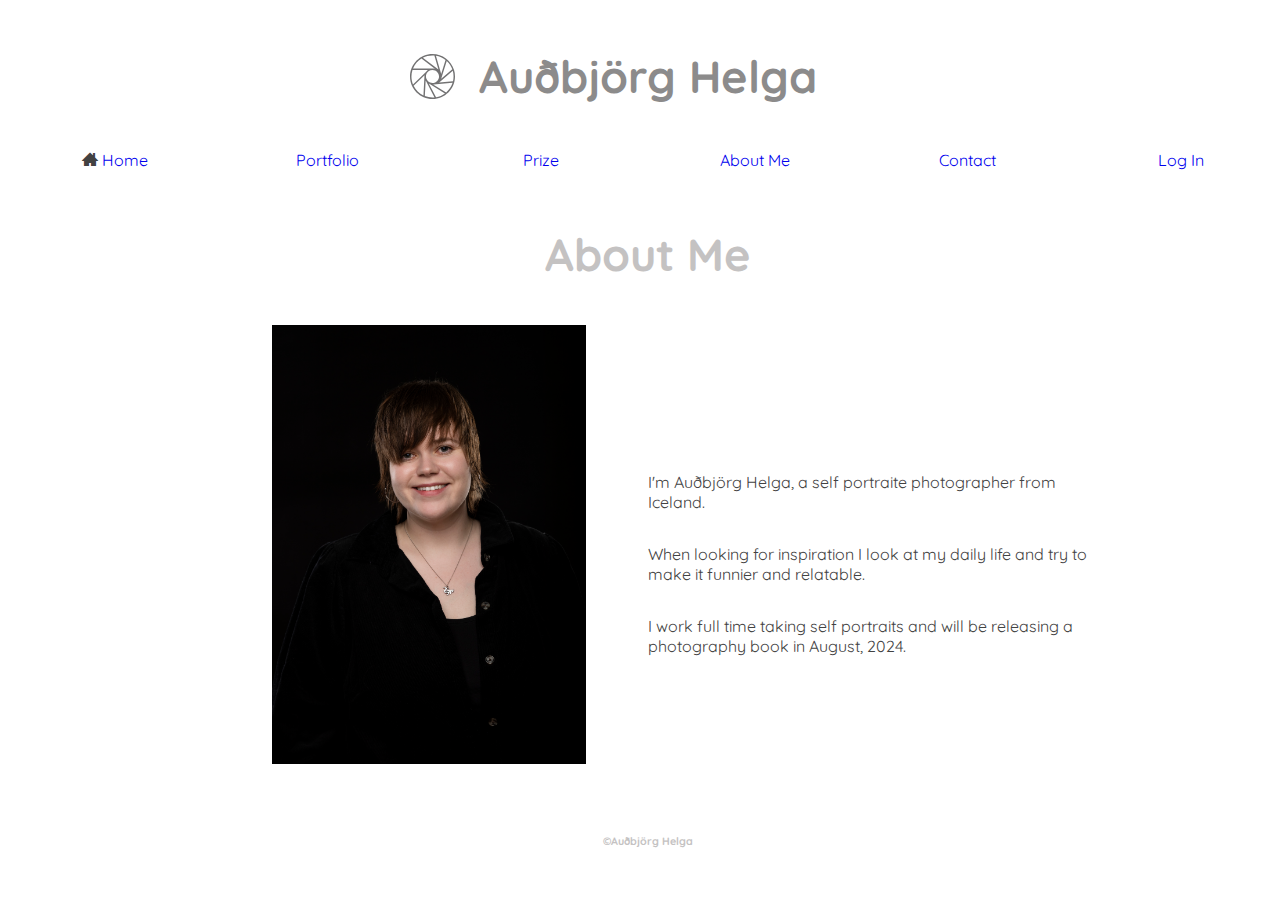
<file: about_me.html>
<!DOCType html> <!--Öll html byrja með þessu - Mjög mikilvægt!-->
<html lang="is"> <!--Hér byrjar í raun html-ið - Er að setja tungumál skjalsins á íslensku-->

    <head> <!--Hausinn á síðunni byrjar (geymir fullt af upplýsingum sem notandi sér ekki)-->
        <meta charset="UTF-8">
        <meta name="viewport" content="width=device-width, initial-scale=1.0">

        <title>Auðbjörg Helga</title> <!--Heiti síðu-->
        <link rel="stylesheet" href="ljosmyndasida.css">
        <link rel="preconnect" href="https://fonts.googleapis.com">

    </head> <!--Hausinn á síðunni endar - Muna eftir / (Þá er það lokað)-->

    <body> <!--Body byrjar (Þetta er það sem notandi sér)-->

        <h1 id="header1">
            <div id="camera-lens-container">
                <img class="camera-lens" src="camera-lens.svg" alt="svg image">
            </div>
            <div>Auðbjörg Helga</div>
        </h1> <!--Þetta er heiti síðu - Fyrirsögn-->

        <section class="valmynd">
        <input class="fela" id="click" type="checkbox"> <!--Hægt að ýta á hamborgara (algjör byrjun)-->
        <label for="click">&#9776;</label> <!--Hamborgari (valmynd)-->
            <nav class="smu"> <!--Navigation - Þetta er til þess að búa til menu bar-->

                <!--Valmynd efst á vefsíðu-->
                <ul> <!--Unordered list - Óskipulagður listi - Þarf að hafa þetta utan um li-->
                    <li><i class="icon-home3"></i>&nbsp;<a href="index.html">Home</a></li> <!--List Item - Eitthvað sem er inní Óskipulögðum Lista-->
                        <nav role="navigation"> <!--Undirsíður_Passa að hafa inní portfolio-inu-->
                            <ul>
                                <li><a class="portfolio-valmynd" href="#">Portfolio</a> <!--Allt inní Portfolio-->
                                    <ul class="dropdown">
                                        <li><a href="self_portraits.html">Self Portraits</a></li> <!--Undirsíða-->
                                        <li><a href="events.html">Events</a></li>
                                        <li><a href="portraits.html">Portraits</a></li>
                                    </ul>
                                </li>
                            </ul>
                        </nav>
                    </li> <!--Allt inní Portfolio-->
                    <li><a href="prize.html">Prize</a></li>
                    <li><a href="about_me.html">About Me</a></li>
                    <li><a href="contact.html">Contact</a></li>
                    <li><a href="log_in.html">Log In</a></li>
                </ul> <!--Unordered list - Óskipulagður listi - Þarf að hafa þetta utan um li-->

            </nav> <!--Loka navigation - Muna eftir / (Til þess að loka)-->
        </section>


        <!--About Me-->
        <h2 class="subheader-about_me">About Me</h2>
        <section class="section_about_me">
        <div class="profile_inner">
                <div class="profile_img"><img src="Myndir/AHG2023L5A7582.jpg" alt=""><!--Mynd--></div>
                <div class="profile_text"><!--Texti um Mig-->
                    <p>I'm Auðbjörg Helga, a self portraite photographer from Iceland.</p>
                    <p>When looking for inspiration I look at my daily life and try to make it funnier and relatable.</p>
                    <p>I work full time taking self portraits and will be releasing a photography book in August, 2024.</p>
                </div>
        </div>
        </section>

        <h6>©Auðbjörg Helga</h6>
        
            
    </body>

</html>
</file>
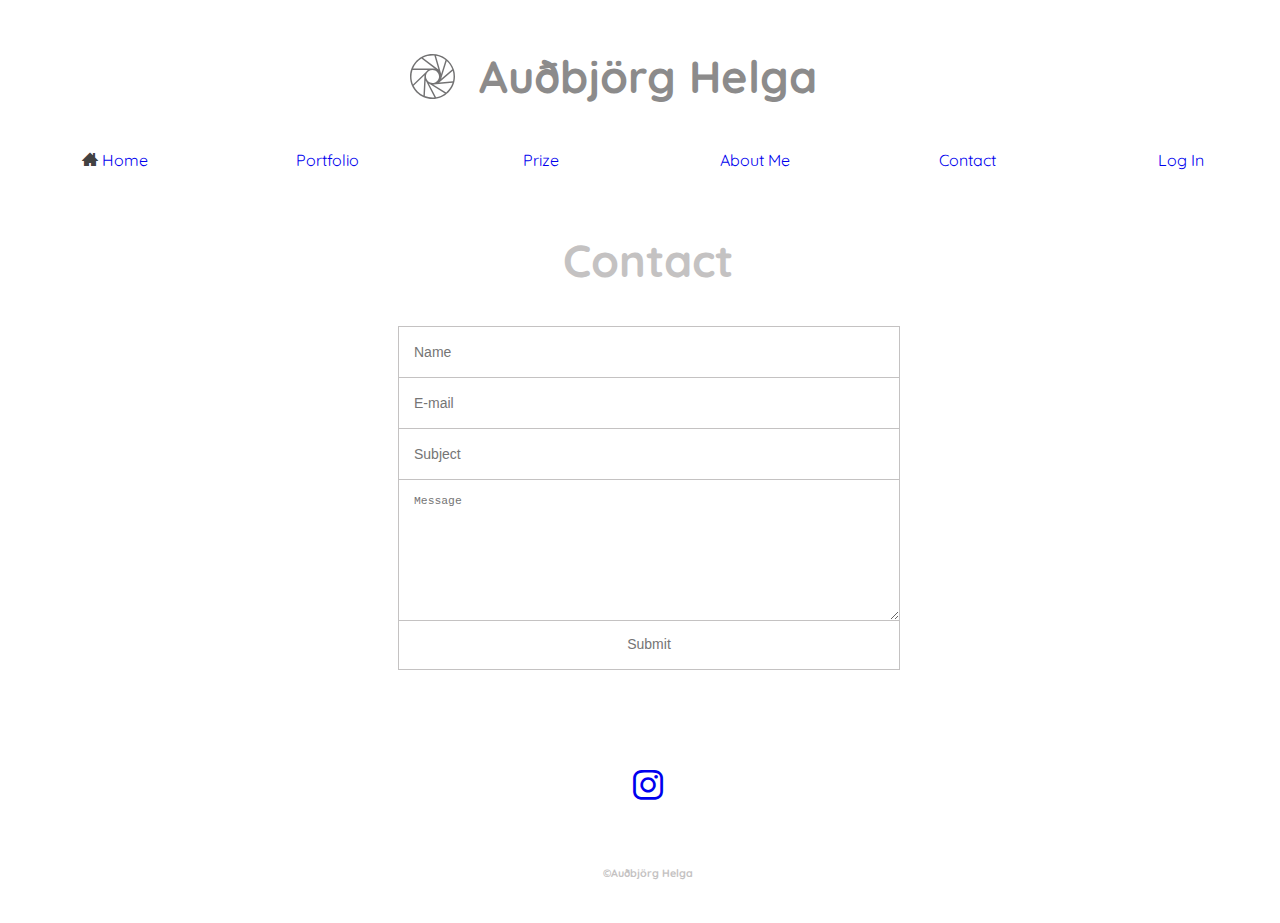
<file: contact.html>
<!DOCType html> <!--Öll html byrja með þessu - Mjög mikilvægt!-->
<html lang="is"> <!--Hér byrjar í raun html-ið - Er að setja tungumál skjalsins á íslensku-->

    <head> <!--Hausinn á síðunni byrjar (geymir fullt af upplýsingum sem notandi sér ekki)-->
        <meta charset="UTF-8">
        <meta name="viewport" content="width=device-width, initial-scale=1.0">

        <title>Auðbjörg Helga</title> <!--Heiti síðu-->
        <link rel="stylesheet" href="ljosmyndasida.css">
        <link rel="preconnect" href="https://fonts.googleapis.com">

    </head> <!--Hausinn á síðunni endar - Muna eftir / (Þá er það lokað)-->

    <body> <!--Body byrjar (Þetta er það sem notandi sér)-->

        <h1 id="header1">
            <div id="camera-lens-container">
                <img class="camera-lens" src="camera-lens.svg" alt="svg image">
            </div>
            <div>Auðbjörg Helga</div>
        </h1> <!--Þetta er heiti síðu - Fyrirsögn-->

        <section class="valmynd">
        <input class="fela" id="click" type="checkbox"> <!--Hægt að ýta á hamborgara (algjör byrjun)-->
        <label for="click">&#9776;</label> <!--Hamborgari (valmynd)-->
            <nav class="smu"> <!--Navigation - Þetta er til þess að búa til menu bar-->

                <!--Valmynd efst á vefsíðu-->
                <ul> <!--Unordered list - Óskipulagður listi - Þarf að hafa þetta utan um li-->
                    <li><i class="icon-home3"></i>&nbsp;<a href="index.html">Home</a></li> <!--List Item - Eitthvað sem er inní Óskipulögðum Lista-->
                        <nav role="navigation"> <!--Undirsíður_Passa að hafa inní portfolio-inu-->
                            <ul>
                                <li><a class="portfolio-valmynd" href="#">Portfolio</a> <!--Allt inní Portfolio-->
                                    <ul class="dropdown">
                                        <li><a href="self_portraits.html">Self Portraits</a></li> <!--Undirsíða-->
                                        <li><a href="events.html">Events</a></li>
                                        <li><a href="portraits.html">Portraits</a></li>
                                    </ul>
                                </li>
                            </ul>
                        </nav>
                    </li> <!--Allt inní Portfolio-->
                    <li><a href="prize.html">Prize</a></li>
                    <li><a href="about_me.html">About Me</a></li>
                    <li><a href="contact.html">Contact</a></li>
                    <li><a href="log_in.html">Log In</a></li>
                </ul> <!--Unordered list - Óskipulagður listi - Þarf að hafa þetta utan um li-->

            </nav> <!--Loka navigation - Muna eftir / (Til þess að loka)-->
        </section>

        <main>
            
            <form id="form" class="topBefore">
		        <h2 class="subheader-contact">Contact</h2>
                <input id="name" type="text" placeholder="Name" required>
                <input id="email" type="text" placeholder="E-mail" required>
                <input type="text" placeholder="Subject">
                <textarea id="message" type="text" placeholder="Message"></textarea>
                <input id="submit" type="submit" value="Submit">
        
            </form>

            <sub>
                <a href="https://www.instagram.com/audbjorghelga/" class="icon-instagram"></a>
            </sub>

        </main>

        <h6>©Auðbjörg Helga</h6>
        
            
    </body>

</html>
</file>
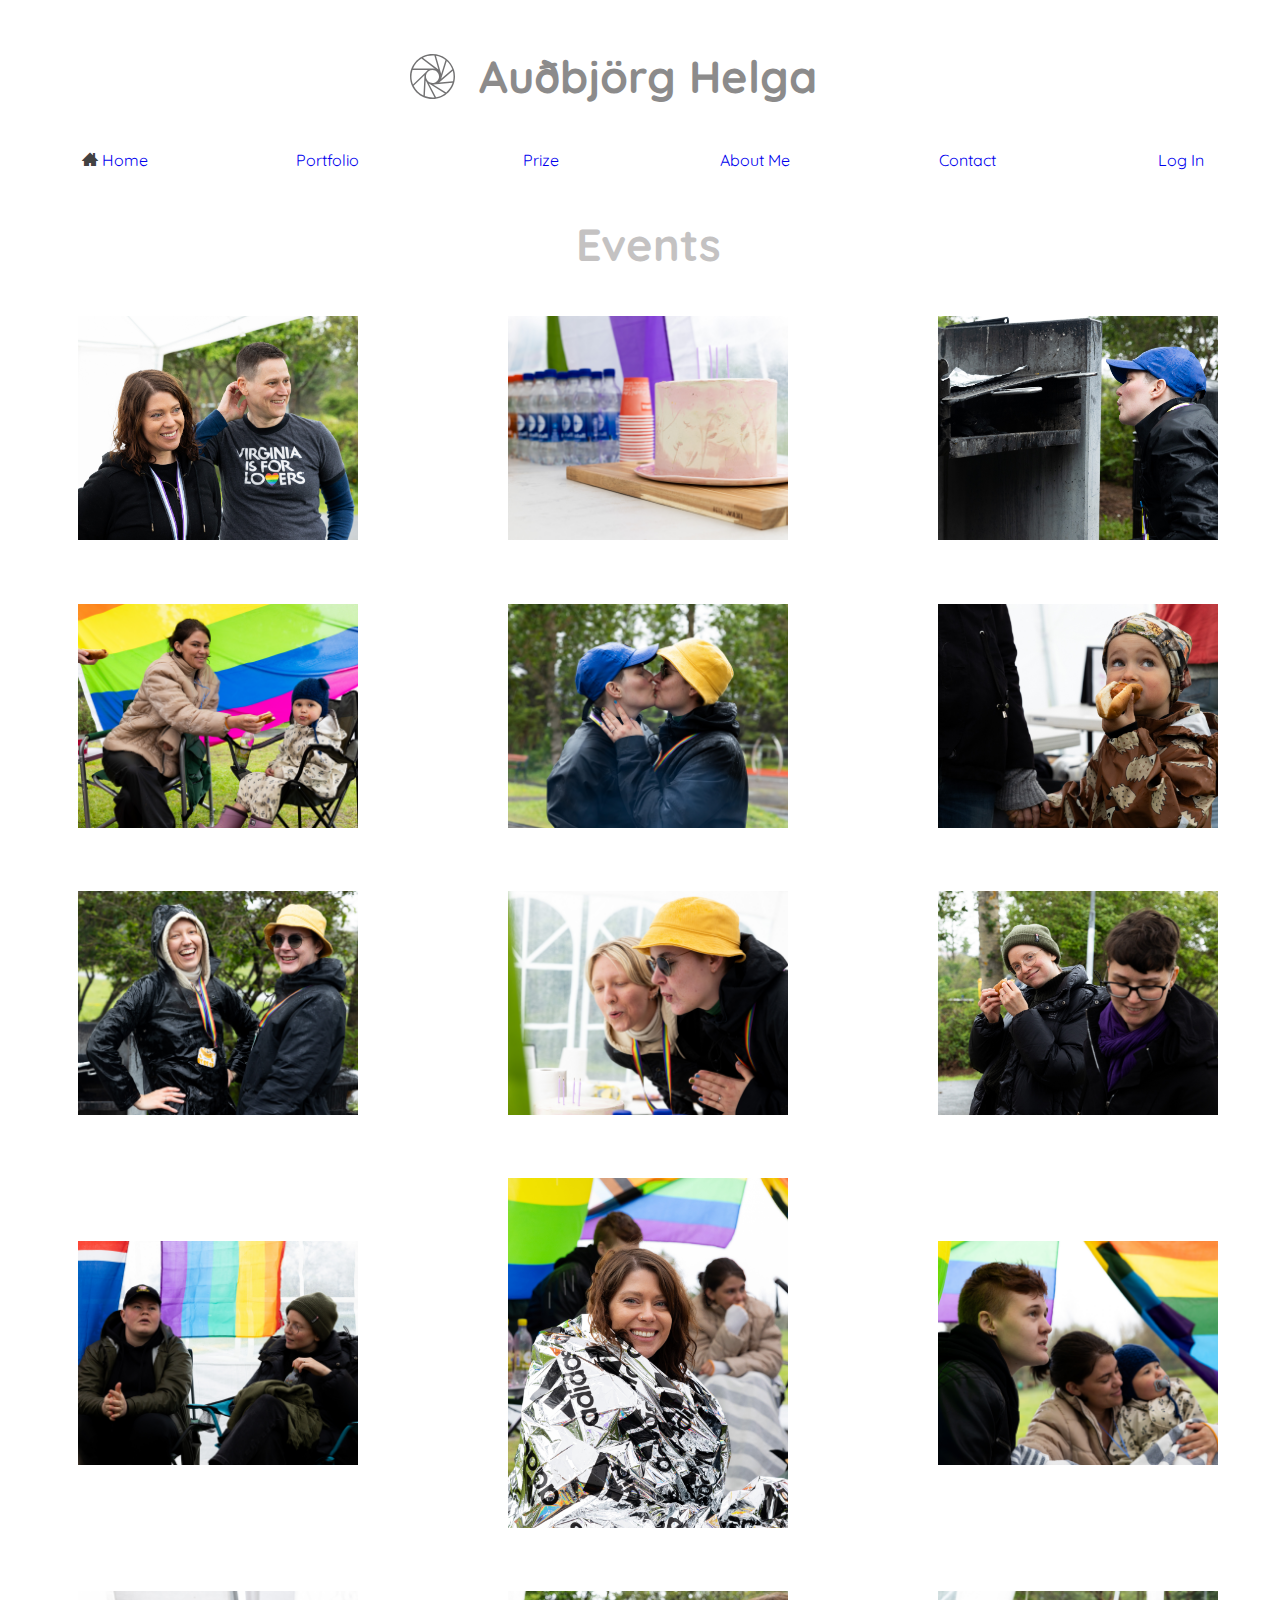
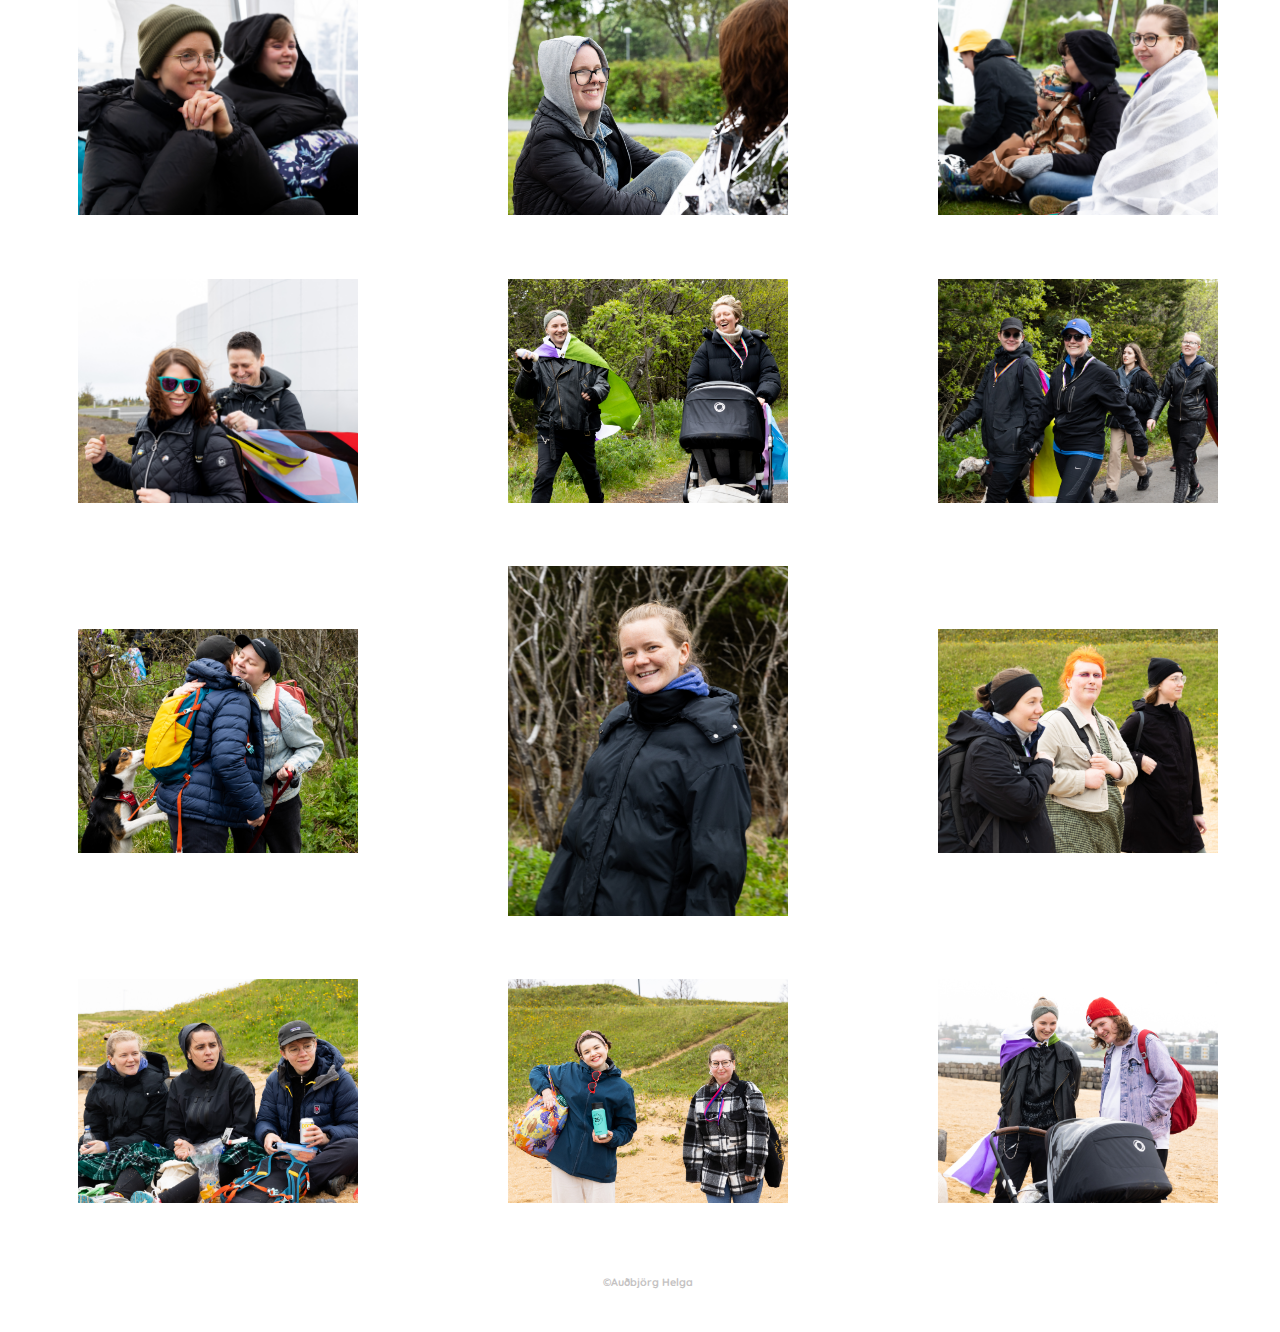
<file: events.html>
<!DOCType html> <!--Öll html byrja með þessu - Mjög mikilvægt!-->
<html lang="is"> <!--Hér byrjar í raun html-ið - Er að setja tungumál skjalsins á íslensku-->

    <head> <!--Hausinn á síðunni byrjar (geymir fullt af upplýsingum sem notandi sér ekki)-->
        <meta charset="UTF-8">
        <meta name="viewport" content="width=device-width, initial-scale=1.0">

        <title>Auðbjörg Helga</title> <!--Heiti síðu-->
        <link rel="stylesheet" href="ljosmyndasida.css">
        <link rel="preconnect" href="https://fonts.googleapis.com">

    </head> <!--Hausinn á síðunni endar - Muna eftir / (Þá er það lokað)-->

    <body> <!--Body byrjar (Þetta er það sem notandi sér)-->

        <h1 id="header1">
            <div id="camera-lens-container">
                <img class="camera-lens" src="camera-lens.svg" alt="svg image">
            </div>
            <div>Auðbjörg Helga</div>
        </h1> <!--Þetta er heiti síðu - Fyrirsögn-->

        <section class="valmynd">
        <input class="fela" id="click" type="checkbox"> <!--Hægt að ýta á hamborgara (algjör byrjun)-->
        <label for="click">&#9776;</label> <!--Hamborgari (valmynd)-->
            <nav class="smu"> <!--Navigation - Þetta er til þess að búa til menu bar-->

                <!--Valmynd efst á vefsíðu-->
                <ul> <!--Unordered list - Óskipulagður listi - Þarf að hafa þetta utan um li-->
                    <li><i class="icon-home3"></i>&nbsp;<a href="index.html">Home</a></li> <!--List Item - Eitthvað sem er inní Óskipulögðum Lista-->
                        <nav role="navigation"> <!--Undirsíður_Passa að hafa inní portfolio-inu-->
                            <ul>
                                <li><a class="portfolio-valmynd" href="#">Portfolio</a> <!--Allt inní Portfolio-->
                                    <ul class="dropdown">
                                        <li><a href="self_portraits.html">Self Portraits</a></li> <!--Undirsíða-->
                                        <li><a href="events.html">Events</a></li>
                                        <li><a href="portraits.html">Portraits</a></li>
                                    </ul>
                                </li>
                            </ul>
                        </nav>
                    </li> <!--Allt inní Portfolio-->
                    <li><a href="prize.html">Prize</a></li>
                    <li><a href="about_me.html">About Me</a></li>
                    <li><a href="contact.html">Contact</a></li>
                    <li><a href="log_in.html">Log In</a></li>
                </ul> <!--Unordered list - Óskipulagður listi - Þarf að hafa þetta utan um li-->

            </nav> <!--Loka navigation - Muna eftir / (Til þess að loka)-->
        </section>

            <h2 class="portf-undir-header">Events</h2>

            <main>
                <div class="grid">
                    <div class="grid-item"><img src="Myndir/Y3A5715.jpg"></div>
                    <div class="grid-item"><img src="Myndir/Y3A5732.jpg"></div>
                    <div class="grid-item"><img src="Myndir/Y3A5766.jpg"></div>
                    <div class="grid-item"><img src="Myndir/Y3A5776.jpg"></div>
                    <div class="grid-item"><img src="Myndir/Y3A5788.jpg"></div>
                    <div class="grid-item"><img src="Myndir/Y3A5782.jpg"></div>
                    <div class="grid-item"><img src="Myndir/Y3A5801.jpg"></div>
                    <div class="grid-item"><img src="Myndir/Y3A5813.jpg"></div>
                    <div class="grid-item"><img src="Myndir/Y3A5820.jpg"></div>
                    <div class="grid-item"><img src="Myndir/Y3A5838.jpg"></div>
                    <div class="grid-item"><img src="Myndir/Y3A5869.jpg"></div>
                    <div class="grid-item"><img src="Myndir/Y3A5846.jpg"></div>
                    <div class="grid-item"><img src="Myndir/Y3A5880.jpg"></div>
                    <div class="grid-item"><img src="Myndir/Y3A5902.jpg"></div>
                    <div class="grid-item"><img src="Myndir/Y3A5930.jpg"></div>
                    <div class="grid-item"><img src="Myndir/Y3A3313.jpg"></div>
                    <div class="grid-item"><img src="Myndir/Y3A3344.jpg"></div>
                    <div class="grid-item"><img src="Myndir/Y3A3352.jpg"></div>
                    <div class="grid-item"><img src="Myndir/Y3A3357.jpg"></div>
                    <div class="grid-item"><img src="Myndir/Y3A3355.jpg"></div>
                    <div class="grid-item"><img src="Myndir/Y3A3387.jpg"></div>
                    <div class="grid-item"><img src="Myndir/Y3A3430.jpg"></div>
                    <div class="grid-item"><img src="Myndir/Y3A3388.jpg"></div>
                    <div class="grid-item"><img src="Myndir/Y3A3398.jpg"></div>
                </div>
            </main>

        <h6>©Auðbjörg Helga</h6>
        
            
    </body>

</html>
</file>
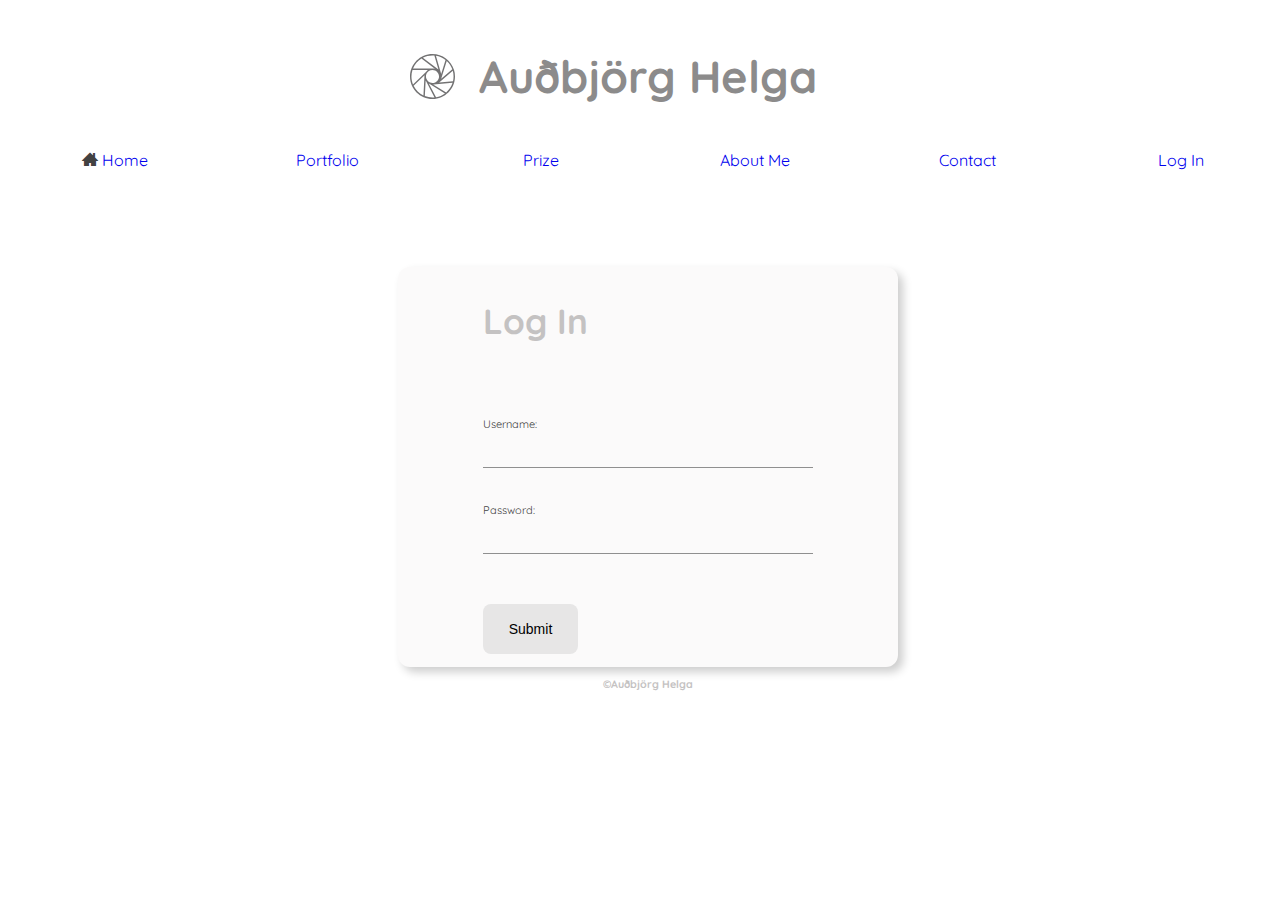
<file: log_in.html>
<!DOCType html> <!--Öll html byrja með þessu - Mjög mikilvægt!-->
<html lang="is"> <!--Hér byrjar í raun html-ið - Er að setja tungumál skjalsins á íslensku-->

    <head> <!--Hausinn á síðunni byrjar (geymir fullt af upplýsingum sem notandi sér ekki)-->
        <meta charset="UTF-8">
        <meta name="viewport" content="width=device-width, initial-scale=1.0">

        <title>Auðbjörg Helga</title> <!--Heiti síðu-->
        <link rel="stylesheet" href="ljosmyndasida.css">
        <link rel="preconnect" href="https://fonts.googleapis.com">

    </head> <!--Hausinn á síðunni endar - Muna eftir / (Þá er það lokað)-->

    <body> <!--Body byrjar (Þetta er það sem notandi sér)-->

        <h1 id="header1">
            <div id="camera-lens-container">
                <img class="camera-lens" src="camera-lens.svg" alt="svg image">
            </div>
            <div>Auðbjörg Helga</div>
        </h1> <!--Þetta er heiti síðu - Fyrirsögn-->

        <section class="valmynd">
        <input class="fela" id="click" type="checkbox"> <!--Hægt að ýta á hamborgara (algjör byrjun)-->
        <label for="click">&#9776;</label> <!--Hamborgari (valmynd)-->
            <nav class="smu"> <!--Navigation - Þetta er til þess að búa til menu bar-->

                <!--Valmynd efst á vefsíðu-->
                <ul> <!--Unordered list - Óskipulagður listi - Þarf að hafa þetta utan um li-->
                    <li><i class="icon-home3"></i>&nbsp;<a href="index.html">Home</a></li> <!--List Item - Eitthvað sem er inní Óskipulögðum Lista-->
                        <nav role="navigation"> <!--Undirsíður_Passa að hafa inní portfolio-inu-->
                            <ul>
                                <li><a class="portfolio-valmynd" href="#">Portfolio</a> <!--Allt inní Portfolio-->
                                    <ul class="dropdown">
                                        <li><a href="self_portraits.html">Self Portraits</a></li> <!--Undirsíða-->
                                        <li><a href="events.html">Events</a></li>
                                        <li><a href="portraits.html">Portraits</a></li>
                                    </ul>
                                </li>
                            </ul>
                        </nav>
                    </li> <!--Allt inní Portfolio-->
                    <li><a href="prize.html">Prize</a></li>
                    <li><a href="about_me.html">About Me</a></li>
                    <li><a href="contact.html">Contact</a></li>
                    <li><a href="log_in.html">Log In</a></li>
                </ul> <!--Unordered list - Óskipulagður listi - Þarf að hafa þetta utan um li-->

            </nav> <!--Loka navigation - Muna eftir / (Til þess að loka)-->
        </section>

        <main>

            <div class="flex-container">
                <div class="content-container">
                  <div class="form-container">
                    <form action="/action_page.php">
                      <h2>
                        Log In
                      </h2>
                      <br>
                      <br>
                      <span class="subtitle">Username:</span required>
                      <br>
                      <input class="input-login" type="text" name="username" value="" required>
                      <br>
                      <span class="subtitle">Password:</span required>
                      <br>
                      <input class="input-login" type="password" name="password" value="" required>
                      <br><br>
                      <input type="submit" value="Submit" class="submit-btn">
                    </form>
                  </div>
                </div>
              </div>

        </main>

        <h6>©Auðbjörg Helga</h6>
        
            
    </body>

</html>
</file>
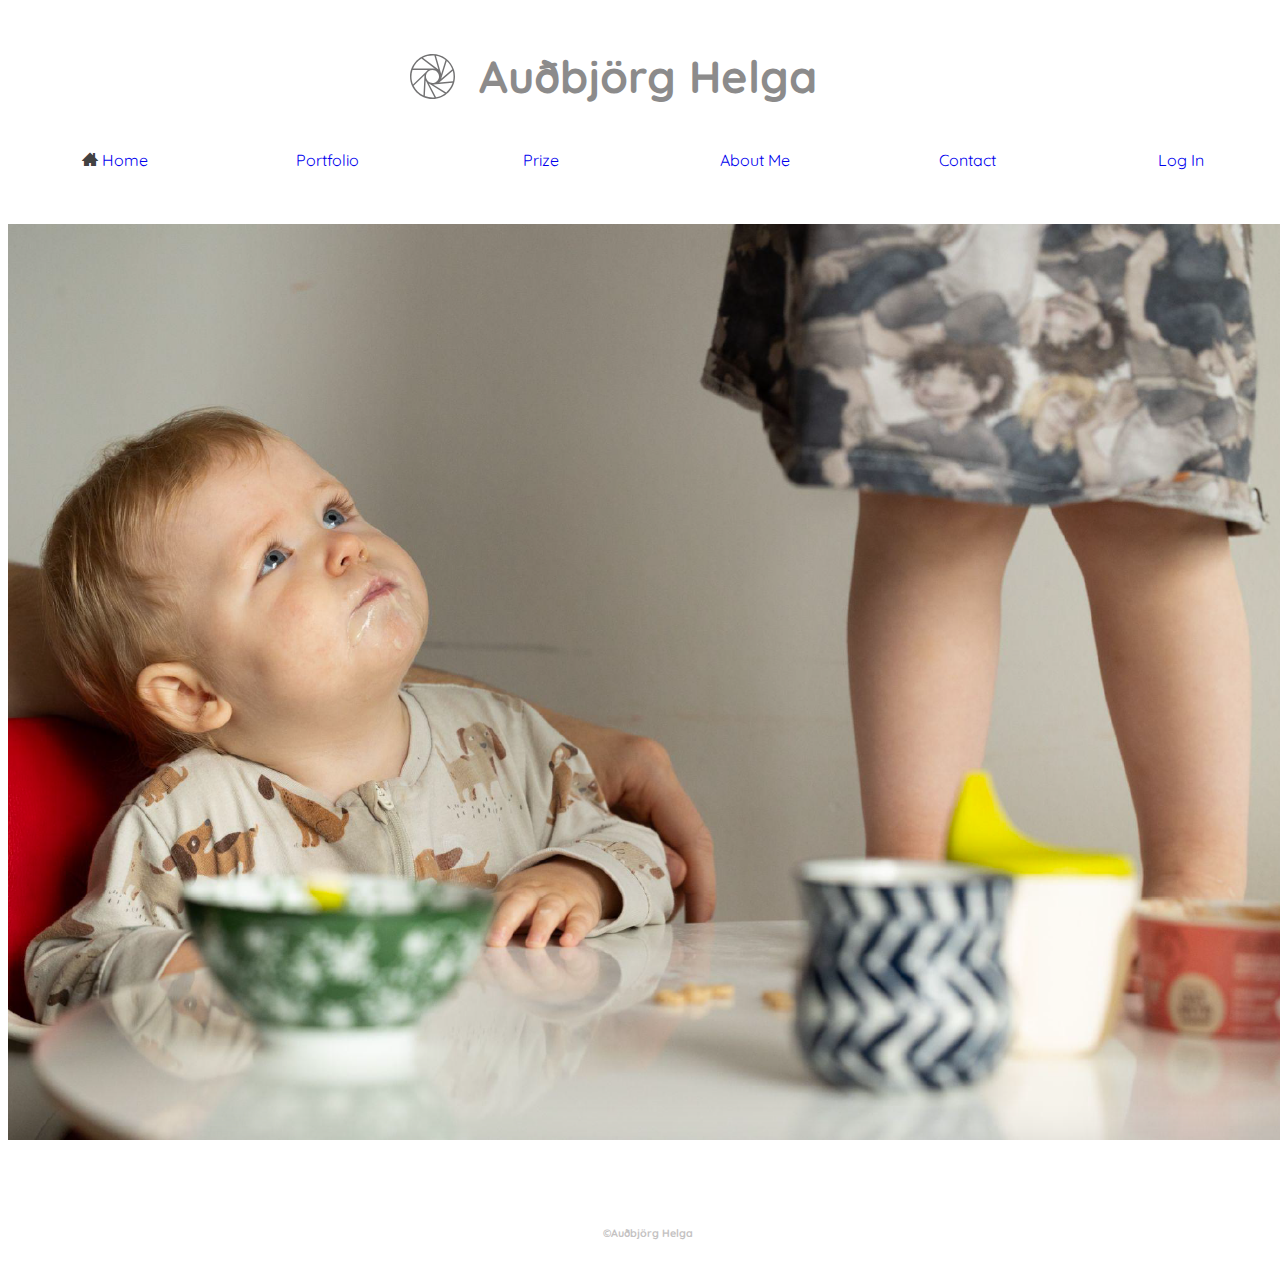
<file: portfolio.html>
<!DOCType html> <!--Öll html byrja með þessu - Mjög mikilvægt!-->
<html lang="is"> <!--Hér byrjar í raun html-ið - Er að setja tungumál skjalsins á íslensku-->

    <head> <!--Hausinn á síðunni byrjar (geymir fullt af upplýsingum sem notandi sér ekki)-->
        <meta charset="UTF-8">
        <meta name="viewport" content="width=device-width, initial-scale=1.0">

        <title>Auðbjörg Helga</title> <!--Heiti síðu-->
        <link rel="stylesheet" href="ljosmyndasida.css">
        <link rel="preconnect" href="https://fonts.googleapis.com">

    </head> <!--Hausinn á síðunni endar - Muna eftir / (Þá er það lokað)-->

    <body> <!--Body byrjar (Þetta er það sem notandi sér)-->

        <h1 id="header1">
            <div id="camera-lens-container">
                <img class="camera-lens" src="camera-lens.svg" alt="svg image">
            </div>
            <div>Auðbjörg Helga</div>
        </h1> <!--Þetta er heiti síðu - Fyrirsögn-->

        <section class="valmynd">
        <input class="fela" id="click" type="checkbox"> <!--Hægt að ýta á hamborgara (algjör byrjun)-->
        <label for="click">&#9776;</label> <!--Hamborgari (valmynd)-->
            <nav class="smu"> <!--Navigation - Þetta er til þess að búa til menu bar-->

                <!--Valmynd efst á vefsíðu-->
                <ul> <!--Unordered list - Óskipulagður listi - Þarf að hafa þetta utan um li-->
                    <li><i class="icon-home3"></i>&nbsp;<a href="index.html">Home</a></li> <!--List Item - Eitthvað sem er inní Óskipulögðum Lista-->
                        <nav role="navigation"> <!--Undirsíður_Passa að hafa inní portfolio-inu-->
                            <ul>
                                <li><a class="portfolio-valmynd" href="#">Portfolio</a> <!--Allt inní Portfolio-->
                                    <ul class="dropdown">
                                        <li><a href="self_portraits.html">Self Portraits</a></li> <!--Undirsíða-->
                                        <li><a href="events.html">Events</a></li>
                                        <li><a href="portraits.html">Portraits</a></li>
                                    </ul>
                                </li>
                            </ul>
                        </nav>
                    </li> <!--Allt inní Portfolio-->
                    <li><a href="prize.html">Prize</a></li>
                    <li><a href="about_me.html">About Me</a></li>
                    <li><a href="contact.html">Contact</a></li>
                    <li><a href="log_in.html">Log In</a></li>
                </ul> <!--Unordered list - Óskipulagður listi - Þarf að hafa þetta utan um li-->

            </nav> <!--Loka navigation - Muna eftir / (Til þess að loka)-->
        </section>


        <main><img src="mynd1.png"></main>

        <h6>©Auðbjörg Helga</h6>
        
            
    </body>

</html>
</file>
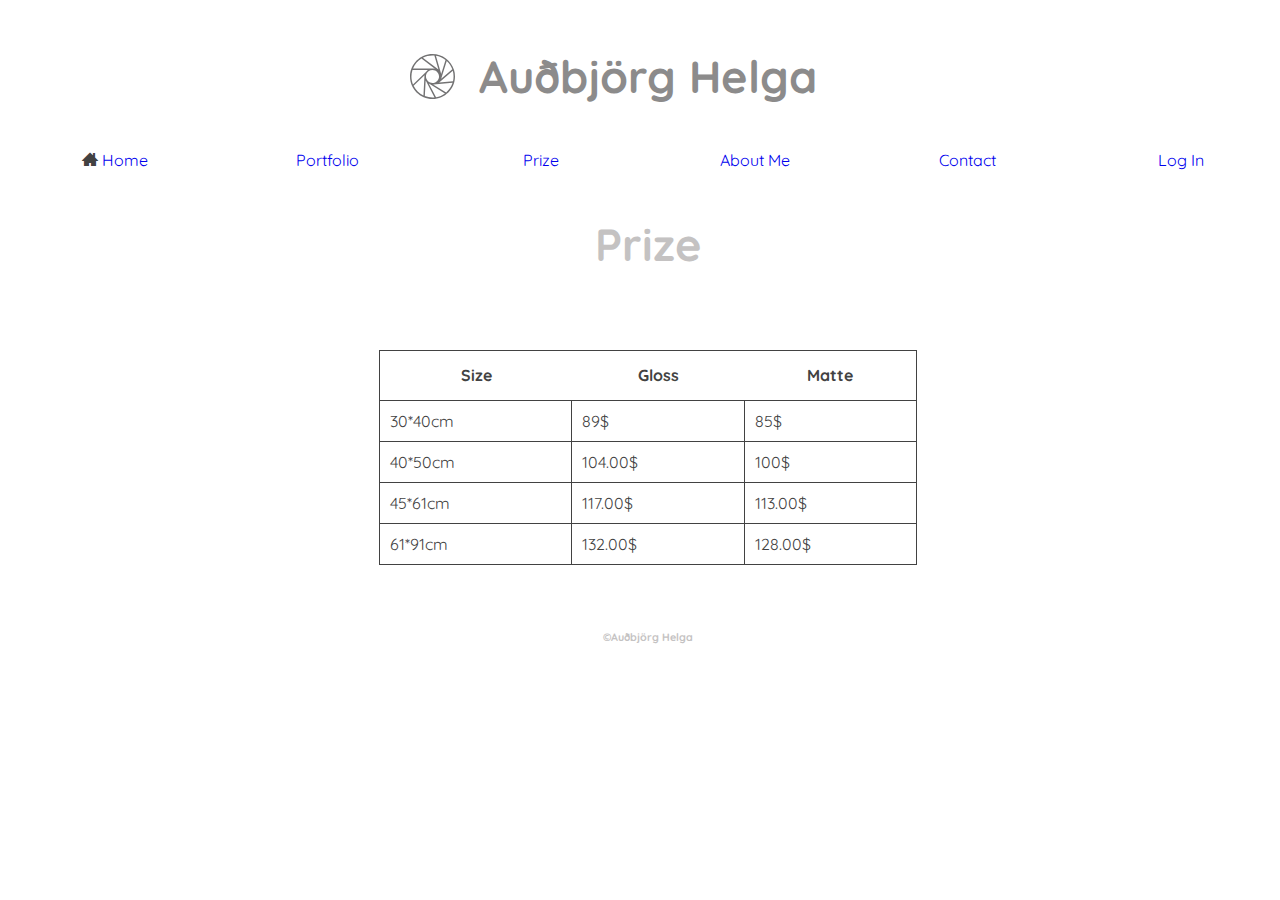
<file: prize.html>
<!DOCType html> <!--Öll html byrja með þessu - Mjög mikilvægt!-->
<html lang="is"> <!--Hér byrjar í raun html-ið - Er að setja tungumál skjalsins á íslensku-->

    <head> <!--Hausinn á síðunni byrjar (geymir fullt af upplýsingum sem notandi sér ekki)-->
        <meta charset="UTF-8">
        <meta name="viewport" content="width=device-width, initial-scale=1.0">

        <title>Auðbjörg Helga</title> <!--Heiti síðu-->
        <link rel="stylesheet" href="ljosmyndasida.css">
        <link rel="preconnect" href="https://fonts.googleapis.com">

    </head> <!--Hausinn á síðunni endar - Muna eftir / (Þá er það lokað)-->

    <body> <!--Body byrjar (Þetta er það sem notandi sér)-->

        <h1 id="header1">
            <div id="camera-lens-container">
                <img class="camera-lens" src="camera-lens.svg" alt="svg image">
            </div>
            <div>Auðbjörg Helga</div>
        </h1> <!--Þetta er heiti síðu - Fyrirsögn-->

        <section class="valmynd">
        <input class="fela" id="click" type="checkbox"> <!--Hægt að ýta á hamborgara (algjör byrjun)-->
        <label for="click">&#9776;</label> <!--Hamborgari (valmynd)-->
            <nav class="smu"> <!--Navigation - Þetta er til þess að búa til menu bar-->

                <!--Valmynd efst á vefsíðu-->
                <ul> <!--Unordered list - Óskipulagður listi - Þarf að hafa þetta utan um li-->
                    <li><i class="icon-home3"></i>&nbsp;<a href="index.html">Home</a></li> <!--List Item - Eitthvað sem er inní Óskipulögðum Lista-->
                        <nav role="navigation"> <!--Undirsíður_Passa að hafa inní portfolio-inu-->
                            <ul>
                                <li><a class="portfolio-valmynd" href="#">Portfolio</a> <!--Allt inní Portfolio-->
                                    <ul class="dropdown">
                                        <li><a href="self_portraits.html">Self Portraits</a></li> <!--Undirsíða-->
                                        <li><a href="events.html">Events</a></li>
                                        <li><a href="portraits.html">Portraits</a></li>
                                    </ul>
                                </li>
                            </ul>
                        </nav>
                    </li> <!--Allt inní Portfolio-->
                    <li><a href="prize.html">Prize</a></li>
                    <li><a href="about_me.html">About Me</a></li>
                    <li><a href="contact.html">Contact</a></li>
                    <li><a href="log_in.html">Log In</a></li>
                </ul> <!--Unordered list - Óskipulagður listi - Þarf að hafa þetta utan um li-->

            </nav> <!--Loka navigation - Muna eftir / (Til þess að loka)-->
        </section>

        <h2 class="subheader-prize">Prize</h2>

        <main>

            <table>

            <thead>
               <tr> <!--Table Row-->
                <th>Size</th> <!--Table Data-->
                <th>Gloss</th> <!--Table Data-->
                <th>Matte</th> <!--Table Data-->
               </tr> 
            </thead> 

            <tbody>
               <tr>
                <td fyrirsogn="Size">30*40cm</td>
                <td fyrirsogn="Gloss">89$</td>
                <td fyrirsogn="Matte">85$</td>
               </tr>  

               <tr>
                <td fyrirsogn="Size">40*50cm</td>
                <td fyrirsogn="Gloss">104.00$</td>
                <td fyrirsogn="Matte">100$</td>
               </tr>  

               <tr>
                <td fyrirsogn="Size">45*61cm</td>
                <td fyrirsogn="Gloss">117.00$</td>
                <td fyrirsogn="Matte">113.00$</td>
               </tr> 

               <tr>
                <td fyrirsogn="Size">61*91cm</td>
                <td fyrirsogn="Gloss">132.00$</td>
                <td fyrirsogn="Matte">128.00$</td>
               </tr> 
            </tbody>

            </table>

        </main>

        <h6>©Auðbjörg Helga</h6>
        
            
    </body>

</html>
</file>
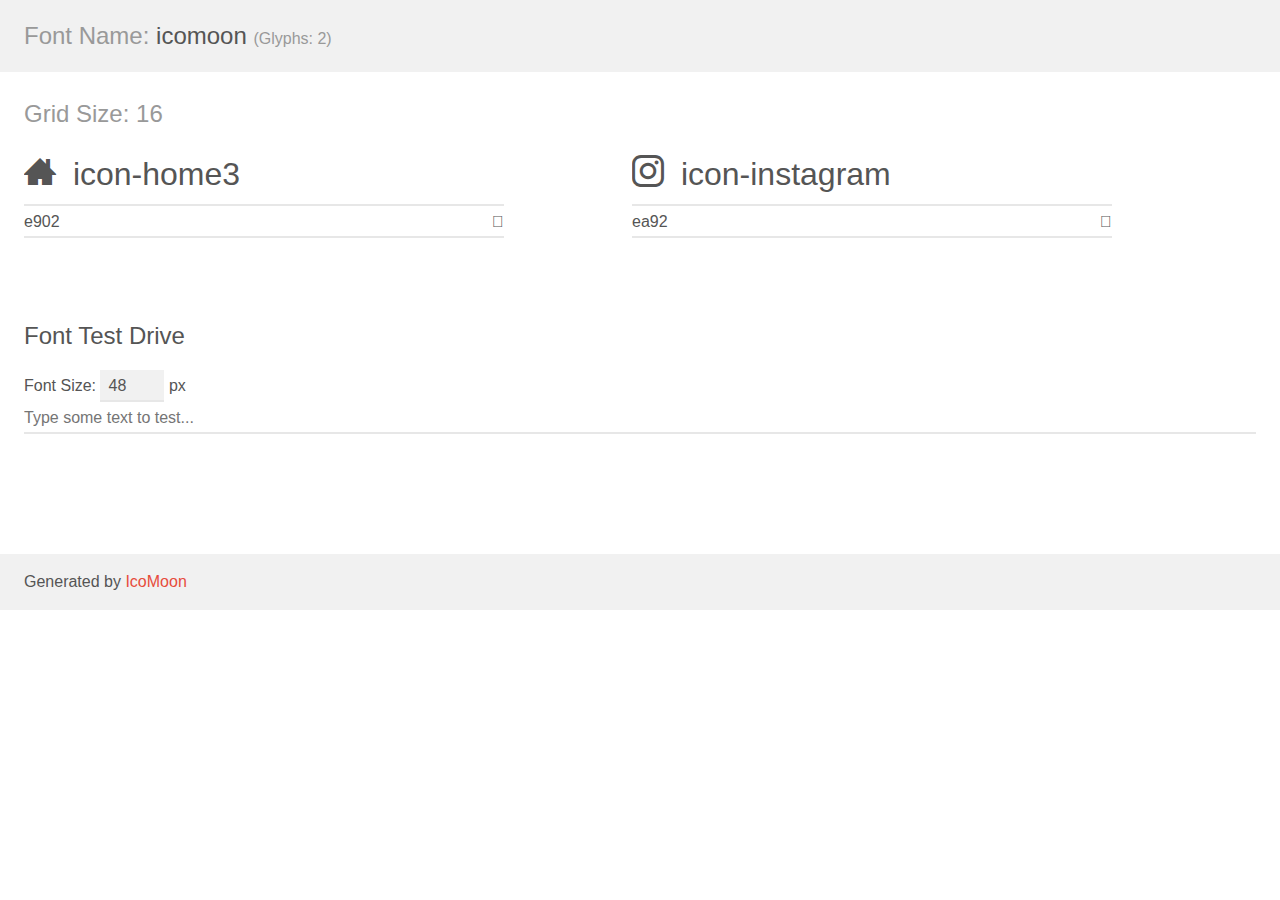
<file: icomoon/demo.html>
<!doctype html>
<html>
<head>
    <meta charset="utf-8">
    <title>IcoMoon Demo</title>
    <meta name="description" content="An Icon Font Generated By IcoMoon.io">
    <meta name="viewport" content="width=device-width, initial-scale=1">
    <link rel="stylesheet" href="demo-files/demo.css">
    <link rel="stylesheet" href="style.css"></head>
<body>
    <div class="bgc1 clearfix">
        <h1 class="mhmm mvm"><span class="fgc1">Font Name:</span> icomoon <small class="fgc1">(Glyphs:&nbsp;2)</small></h1>
    </div>
    <div class="clearfix mhl ptl">
        <h1 class="mvm mtn fgc1">Grid Size: 16</h1>
        <div class="glyph fs1">
            <div class="clearfix bshadow0 pbs">
                <span class="icon-home3"></span>
                <span class="mls"> icon-home3</span>
            </div>
            <fieldset class="fs0 size1of1 clearfix hidden-false">
                <input type="text" readonly value="e902" class="unit size1of2" />
                <input type="text" maxlength="1" readonly value="&#xe902;" class="unitRight size1of2 talign-right" />
            </fieldset>
            <div class="fs0 bshadow0 clearfix hidden-true">
                <span class="unit pvs fgc1">liga: </span>
                <input type="text" readonly value="home3, house3" class="liga unitRight" />
            </div>
        </div>
        <div class="glyph fs1">
            <div class="clearfix bshadow0 pbs">
                <span class="icon-instagram"></span>
                <span class="mls"> icon-instagram</span>
            </div>
            <fieldset class="fs0 size1of1 clearfix hidden-false">
                <input type="text" readonly value="ea92" class="unit size1of2" />
                <input type="text" maxlength="1" readonly value="&#xea92;" class="unitRight size1of2 talign-right" />
            </fieldset>
            <div class="fs0 bshadow0 clearfix hidden-true">
                <span class="unit pvs fgc1">liga: </span>
                <input type="text" readonly value="instagram, brand12" class="liga unitRight" />
            </div>
        </div>
    </div>

    <!--[if gt IE 8]><!-->
    <div class="mhl clearfix mbl">
        <h1>Font Test Drive</h1>
        <label>
            Font Size: <input id="fontSize" type="number" class="textbox0 mbm"
            min="8" value="48" />
            px
        </label>
        <input id="testText" type="text" class="phl size1of1 mvl"
        placeholder="Type some text to test..." value=""/>
        <div id="testDrive" class="icon-" style="font-family: icomoon">&nbsp;
        </div>
    </div>
    <!--<![endif]-->
    <div class="bgc1 clearfix">
        <p class="mhl">Generated by <a href="https://icomoon.io/app">IcoMoon</a></p>
    </div>

    <script src="demo-files/demo.js"></script>
</body>
</html>
</file>
<file: ljosmyndasida.css>
@import url('https://fonts.googleapis.com/css2?family=Baloo+Bhaijaan+2&family=Be+Vietnam+Pro:wght@200&family=Bitter:ital,wght@1,300&family=Dongle:wght@300;400&family=Dosis&family=IBM+Plex+Sans:wght@300&family=Indie+Flower&family=Montserrat:wght@200&family=Playfair+Display&family=Poppins:ital,wght@1,300&family=Quicksand:wght@300&family=Roboto+Condensed:wght@300&family=Roboto+Mono&family=Roboto+Slab:wght@200&family=Roboto:wght@300;400&display=swap');

/*Táknletur*/
@font-face {
    font-family: 'icomoon';
    src:  url('icomoon/fonts/icomoon.eot?1jbsjd');
    src:  url('icomoon/fonts/icomoon.eot?1jbsjd#iefix') format('embedded-opentype'),
      url('icomoon/fonts/icomoon.ttf?1jbsjd') format('truetype'),
      url('icomoon/fonts/icomoon.woff?1jbsjd') format('woff'),
      url('icomoon/fonts/icomoon.svg?1jbsjd#icomoon') format('svg');
    font-weight: normal;
    font-style: normal;
    font-display: block;
  }
  
  [class^="icon-"], [class*=" icon-"] {
    /* use !important to prevent issues with browser extensions that change fonts */
    font-family: 'icomoon' !important;
    speak: never;
    font-style: normal;
    font-weight: normal;
    font-variant: normal;
    text-transform: none;
    line-height: 1;
  
    /* Better Font Rendering*/
    -webkit-font-smoothing: antialiased;
    -moz-osx-font-smoothing: grayscale;
  }
  
  .icon-home3:before {
    content: "\e902";
  }
  .icon-instagram:before {
    content: "\ea92";
    font-size: 30px
  }  


/*Splash Screen*/
.page-wrapper {
    display: flex;
    justify-content: center;
    align-items: center;
    height: 100vh;
    width: 100%;
    position: fixed;
    z-index: 9999;
  }

.content-wrapper {
    display: flex;
    width: 80vw;
    min-height: 80vh;
    position: relative;
}
  
#toggle1, #toggle2, #toggle3 {
    display: none;
}
  
#section-1, #section-2 {
    display: flex;
    width: 80vw;
    position: absolute;
    top: 0;
    left: 0;
}
  
#section-1 {
    opacity: 1;
    z-index: 5;
    transition: transform 0.5s, opacity 0.5s;
}
  
#section-2 {
    opacity: 0;
    transition: transform 0.5s, opacity 0.5s;
}
  
.image-container {
    /*width: 50%;*/
    min-width: 230px;
    height: 100%;
    background-color: lightblue;
    display: flex;
    justify-content: center;
    align-items: center;
    overflow: hidden;
}
  
.image-container img, #camera-lens-container img {
    flex-shrink: 0;
      min-width: 100%;
      min-height: 100%;
}
  
.info-container {
    /*width: 50%;*/
    height: 100%;
    background-color: #f7f5f5;
    display: flex;
    flex-direction: column;
    justify-content: center;
    align-items: center;
}
  
#section-2 .image-container {
    opacity: 0;
    transform: translateY(2em);
    transition: all 1s 0.7s;
}

#section-2 .info-container {
    opacity: 0;
    transform: translateY(-2em);
    transition: all 1s 0.7s;
}
  
label { /*Kassi utan um header*/
    display: block;
    border: solid 2px black;
    padding: 1em 2em;
    border-radius: 5px;
    cursor: pointer;
}
  
#toggle2:checked ~ #section-2 {
    opacity: 1;
}
  
#toggle2:checked ~ #section-1 {
    opacity: 0;
    transform: scale(0.95);
    pointer-events: none;
}
  
#toggle2:checked ~ #section-2 .image-container,
#toggle2:checked ~ #section-2 .info-container {
    opacity: 1;
    transform: translateY(0);
}

#fela {
    top: 0;
    left: 0;
    right: 0;
    bottom: 0;
    position: fixed;
    background-color: white;
    z-index: 1;
}

#toggle2:checked ~ #fela { /*Anton aðeins að prófa*/
    animation: testAnimation 2s forwards;
    display: none;
}

@keyframes testAnimation { /*Anton aðeins að prófa*/
    from {
        opacity: 1;
        /*transform: scale(1);*/
    }

    to {
        opacity: 0;
        /*transform: scale(1);*/
    } 
}
  
#toggle3:checked ~ #section-1 {
    transition: transform 0.5s 0.5s, opacity 0.5s 0.5s;
}
  
#toggle3:checked ~ #section-2 .image-container,
#toggle3:checked ~ #section-2 .info-container {
    transition: transform 0.5s, opacity 0.5s;
}
  
#section-1 {
    display: grid;
    grid-template-columns: 1fr;
}

@media (max-width: 615px) {
    .content-wrapper {
        margin-left: -5%;
    }
}

@media (max-width: 575px) {
    .content-wrapper {
        margin-left: -10%;
    }
}

@media (max-width: 525px) {
    .content-wrapper {
        margin-left: -15%;
    }
}

@media (min-width: 500px) {
    #section-1 {
        grid-template-columns: 1fr 1fr;
    }
}
@media (min-width: 1000px) {
    #section-1 {
        height: 100%;
    }
}

/*Index - Home*/
html{
    scroll-behavior: smooth;
}


body{
    background: white; /*Litur á bakgrunni heimasíðu*/
    font-family: "Quicksand"; /*Leturgerð*/
    color: #c4c2c2; /*Litur á letri*/
    padding-top: 10px; /*Pláss fyrir ofan texta - meiri öndun*/
    padding-bottom: 10px; /*Pláss fyrir neðan texta - meiri öndun*/
}

#camera-lens-container {
    width: 45px;
    margin-right: 25px;
}

.camera-lens{ /*svg file - logo_lensa*/
    max-width: 3%;
    opacity: 55%;
}

#header1 {
    /*display: grid;
    grid-template-columns: repeat(4, 1fr);*/
    display: flex;
    justify-content: center;
    text-align: center;
    align-items: center;
}

h1{
    color:#8c8b8b; /*Litur á heiti síðu*/
    text-align: center; /*Staðsetning heiti síðu*/
    font-size: 45px; /*Stærð leturs*/
    margin-right: 70px; /*Geri þetta út af svg file*/
}

nav{
    text-align: center; /*Valmynd raðast útfrá miðju*/
    display: flex;
    justify-content: center;
    flex-direction: row; /*Raðast í röð - ekki niður*/
    
}

ul{
    display: grid;
    list-style-type: none; /*Fjarlægir punkta fyrir framan valmynd*/
    grid-template-columns: repeat(1,1fr);
    padding: 0px;
}

a{
    text-decoration: none; /*Núna er ekki lína undir valmynd*/
}

.valmynd > input, .valmynd > nav{
    display: none;
}

label{
    font-size: 32px;
    opacity: 80%;
}

input:checked ~ nav{
    display: block;
}


main{
    display: grid;
    justify-items: center;
}



/**Index - SlideShow**/

#slideshow {
    max-width: 100%;
    justify-items: center;
    overflow: hidden;
    height: 203px;
    width: 300px;
    margin: 0 auto;
    padding-top: 18px; /*Pláss fyrir ofan mynd*/
}
  
.slide-wrapper {
    width: 5000px;

    -webkit-animation: slide 14s ease infinite;
}

.slide-wrapper > div > img{
    height: 203px;
    width: 300px;
    margin: 0px;
}
  
.grid > div > img{
    width: 70%;
}

  
  @-webkit-keyframes slide {
    0% {transform: translateX(0px);}
    50% {transform: translateX(-300px);}
    100% {transform: translateX(-600px);}
}

/**/

h6{
    color: #c4c2c2; /*Litur á letri*/
    text-align: center; /*Miðjusett á síðu*/
    padding-top: 40px; /*Pláss fyrir ofan texta - andrými*/
}

/*Popup Gluggi*/
body { 
  width: 100%;
  color: #424242;
}

#midja{
    display: grid;
    justify-content: center;
}

.button {
  margin: 40px auto;
  font-size: 29px;
  text-decoration: none;
  text-shadow: 1px 1px 0px #fff;
  font-weight: 400; 
  color: #8c8b8b;
  border: 1px solid #ccc;
  cursor: pointer;
  padding: 20px 70px 30px;
  background: #eee;
  max-width: 25%; /*Stærð takka*/
  display: block;
  text-align: center;
}

.exh-sub-head{
    color: #5e5c5c;
}

.modalbg {
	position: fixed;
	top: 0;
	right: 0;
	bottom: 0;
	left: 0;
	background: rgba(0,0,0,0);
	z-index: 99999;
	display: block;
	pointer-events: none;
  .dialog {
    width: 400px;
    position: relative;
    top: -1000px;
    margin: 10% auto;
    padding: 5px 20px 13px 20px;
  }

}

.modalbg:target {
	display: block;
	pointer-events: auto;
  background: rgba(233, 234, 238, 0.8);
  .dialog {
    top: -20px;
  }
}

.close {
	background: #666666;
	color: #FFFFFF;
	line-height: 25px;
	position: absolute;
	right: -12px;
	text-align: center;
	top: -10px;
	width: 24px;
	text-decoration: none;
	font-weight: bold;
	-webkit-border-radius: 12px;
	-moz-border-radius: 12px;
	border-radius: 12px;
  
}


/*Drop Down Menu*/
li{
    display: block;
    float: left;
    padding: 1rem;
    position: relative;
    text-decoration: none;
    transition-duration: 0.5s;
    background-color: white;
}
  
li:hover{
    background: #f7f7f7; /*Bakgrunnur á hover*/
    cursor: default; /*Hvernig músin lítur út þegar hún fer yfir*/
}

ul li ul{
    min-width: 5rem;
    position: absolute;
    transition: all 0.5s ease;
    margin-top: 1rem;
    left: 0;
    display: none;
}
  
ul li:hover > ul,
ul li ul:hover {
    position: relative;
    visibility: visible;
    opacity: 1;
    display: block;
}
  
ul li ul li {
    clear: both;
    width: 100%;
}


/*-Fela Radio Button-*/
input[type="radio"]{
    display: none;
}

/***Portfolio - Undirsíður***/
.portf-undir-header{
    text-align: center;
    font-size: 45px;
    margin-top: 30px;
}

img {
	float: left;
	margin: 1.66%;
}

.grid {
    display: grid;
    grid-template-columns: repeat(3,400px);  /* 3 columns */
    grid-gap:50px 30px; /* 50 pixels of space added between rows and 30 pixels added between columns  */
    place-items: center; /*Fer örlítið neðar - lúkkar*/
}

.grid-item {
    display: grid;
    justify-content: center;
    justify-items: center;
}
  
img{
    max-width: 100%; /*Max-width _ Þá eru myndirnar meira responsive með síðunni*/
}


/*Prize*/
.subheader-prize {
   text-align: center;
    font-size: 45px;
    margin-top: 30px; 
}

table{
    width: 42%;
    border: 1px solid;
    padding-top: 50px;
    border-collapse: collapse; /*Núna er ekki bil á milli strikana inní töflunni*/
    margin-top: 40px;
}

thead{
    padding: 15px;
    height: 50px;
}

td{
    border: 1px solid;
    padding: 10px;
}

th{
    padding: 5px;
}


/*About Me*/
.section_about_me{
    display: grid;
    justify-content: center;
}

.profile_inner .profile_img{
    display: grid;
    grid-template-columns: 1fr; /*Stærð fyrir símastærð_Laga þetta í mediascreen neðst í skjali*/
    width: 70%;
    margin: 0 auto;
}

.subheader-about_me{
    text-align: center;
    font-size: 45px;
    margin-top: 40px;
}

.profile_img {
    grid-column: 1;
    width: 70%;
}

.profile_text{
    display: grid;
    align-content: center;
    margin-top: 40px;
}

/*Contact*/
header{
    position: relative;
    margin: 100px 0 25px 0;
    font-size: 2.3em;
    text-align: center;
    letter-spacing: 7px;
}

.topBefore {
    margin-top: 0px !important;
}

.subheader-contact{
    text-align: center;
    font-size: 45px;
    margin-top: 30px;
}
  
#form{
    position: relative;
    width: 500px;
    margin: 50px auto 100px auto;
}
  
input{
    font-size: 0.875em;
    width: 470px;
    height: 50px;
    padding: 0px 15px 0px 15px;
    
    background: transparent;
    outline: none;
    
    border: solid 1px #c4c2c2;
    border-bottom: none;
    
    transition: all 0.3s ease-in-out;
    -webkit-transition: all 0.3s ease-in-out;
    -moz-transition: all 0.3s ease-in-out;
    -ms-transition: all 0.3s ease-in-out;
}
  
input:hover{
    background: #edebeb;
    color: #424242;
}
  
textarea{
    width: 470px;
    max-width: 470px;
    height: 110px;
    max-height: 110px;
    padding: 15px;
    
    background: transparent;
    outline: none;
    
    color: #424242;
    font-size: 0.875em;
    
    border: solid 1px #c4c2c2;
    
    transition: all 0.3s ease-in-out;
    -webkit-transition: all 0.3s ease-in-out;
    -moz-transition: all 0.3s ease-in-out;
    -ms-transition: all 0.3s ease-in-out;
}
  
textarea:hover{
    background: #edebeb;
}
  
#submit{
    width: 502px;
    
    padding: 0;
    margin: -5px 0px 0px 0px;

    font-size: 0.875em;
    color: #757474;
    
    outline:none;
    cursor: pointer;
    
    border: solid 1px #c4c2c2;
    border-top: none;
}

/*Log In*/  
body{
    background: white; /* fallback for old browsers */
    overflow-x: hidden;
  
    height: 100%;
  
    /* code to make all text unselectable */
    -webkit-user-select: none;
    -khtml-user-select: none;
    -moz-user-select: none;
    -ms-user-select: none;
    -o-user-select: none;
    user-select: none;
}
  
  /* Disables selector ring */
  body:not(.user-is-tabbing) button:focus,
  body:not(.user-is-tabbing) input:focus,
  body:not(.user-is-tabbing) select:focus,
  body:not(.user-is-tabbing) textarea:focus {
    outline: none;
  }
  
h2{
    color: #c4c2c2;
  
    font-size: 35px;
    font-weight: 800;
}
  
.flex-container {
    width: 100vw;
  
    margin-top: 60px;
  
    display: flex;
    justify-content: center;
    align-items: center;
}
  
.content-container {
    width: 500px;
    height: 350px;
}
  
.form-container {
    display: flex;
    justify-content: center;
    align-items: center;
  
    width: 500px;
    height: 350px;
  
    margin-top: 5px;
    padding-top: 20px;
    padding-bottom: 30px;
  
    border-radius: 12px;
  
    display: flex;
    justify-content: center;
    flex-direction: column;
  
    background: #fbfafa;
    box-shadow: 5px 5px 10px rgba(0, 0, 0, 0.199);
}
  
.subtitle {
    font-size: 11px;
  
    color: #424242;
}
  
.input-login{
    border: none;
    border-bottom: solid rgb(143, 143, 143) 1px;
  
    margin-bottom: 30px;
  
    background: none;
    color: #424242;
  
    height: 35px;
    width: 300px;
}
  
.submit-btn {
    cursor: pointer;
  
    border: none;
    border-radius: 8px;
  
    background: #e7e6e6;
   
    width: 95px;
  
    transition: all 1s;
}
  
.submit-btn:hover {
    color: #757474;
  
    box-shadow: none;
}

/*Þegar skjár er minni (500px)*/
@media screen and (max-width:500px) {

    table{
        border: 0px;
        width: 100%;
    }
    
    
    thead{
        display: none;
    }

    td{
        display: block;
        text-align: right;
        width: 100%;
        box-sizing: border-box;
    }

    td::before{
        content: attr(fyrirsogn);
        font-weight: bold;
        display: block;
        text-align: left;
    }
    
    table tr{
        display: block;
        margin-bottom: 5px;
    }

    .grid{ /*Mynda Undirsíður*/
        display: grid;
        grid-template-columns: repeat(1,400px);
        grid-gap: 50px 50px;
    }

    .exh-sub-head{
        max-width: 100vW;
    }

}

/*Þegar skjár er 500px eða stærri*/
@media screen and (min-width: 500px){

    .valmynd > label {
        display: none;
    }

    .valmynd > nav{
        display: block;
    }

    .smu > ul{
        display: grid;
        grid-template-columns: repeat(6,1fr);
    }


    ul li:hover > ul,
    ul li ul:hover {
      position: absolute;
      visibility: visible;
      opacity: 1;
      display: block;
      z-index: 1; /*Núna kemur undirvalmynd fyrir framan slideshow*/
  }

  .profile_inner{ /*About Me - Mynd*/
    display: grid;
    grid-template-columns: 1fr 1fr;
    width: 70%;
    margin: 0 auto;
}

.profile_text{ /*About Me - Texti*/
    display: grid;
    align-content: center;
}

#slideshow {
    max-width: 100%;

    justify-items: center;
    overflow: hidden;
    height: 480px;  
    width: 710px;
    margin: 0 auto;
    padding-top: 18px; /*Pláss fyrir ofan mynd*/
}
  
.slide-wrapper {
    width: 5000px;

    -webkit-animation: slide 14s ease infinite;
}

.slide-wrapper > div > img{
    height: 480px;
    width: 710px;
    margin: 0px;
}

@-webkit-keyframes slide {
    0% {transform: translateX(0px);}
    50% {transform: translateX(-710px);}
    100% {transform: translateX(-1420px);}

}
}
</file>
<file: icomoon/demo-files/demo.css>
body {
  padding: 0;
  margin: 0;
  font-family: sans-serif;
  font-size: 1em;
  line-height: 1.5;
  color: #555;
  background: #fff;
}
h1 {
  font-size: 1.5em;
  font-weight: normal;
}
small {
  font-size: .66666667em;
}
a {
  color: #e74c3c;
  text-decoration: none;
}
a:hover, a:focus {
  box-shadow: 0 1px #e74c3c;
}
.bshadow0, input {
  box-shadow: inset 0 -2px #e7e7e7;
}
input:hover {
  box-shadow: inset 0 -2px #ccc;
}
input, fieldset {
  font-family: sans-serif;
  font-size: 1em;
  margin: 0;
  padding: 0;
  border: 0;
}
input {
  color: inherit;
  line-height: 1.5;
  height: 1.5em;
  padding: .25em 0;
}
input:focus {
  outline: none;
  box-shadow: inset 0 -2px #449fdb;
}
.glyph {
  font-size: 16px;
  width: 15em;
  padding-bottom: 1em;
  margin-right: 4em;
  margin-bottom: 1em;
  float: left;
  overflow: hidden;
}
.liga {
  width: 80%;
  width: calc(100% - 2.5em);
}
.talign-right {
  text-align: right;
}
.talign-center {
  text-align: center;
}
.bgc1 {
  background: #f1f1f1;
}
.fgc1 {
  color: #999;
}
.fgc0 {
  color: #000;
}
p {
  margin-top: 1em;
  margin-bottom: 1em;
}
.mvm {
  margin-top: .75em;
  margin-bottom: .75em;
}
.mtn {
  margin-top: 0;
}
.mtl, .mal {
  margin-top: 1.5em;
}
.mbl, .mal {
  margin-bottom: 1.5em;
}
.mal, .mhl {
  margin-left: 1.5em;
  margin-right: 1.5em;
}
.mhmm {
  margin-left: 1em;
  margin-right: 1em;
}
.mls {
  margin-left: .25em;
}
.ptl {
  padding-top: 1.5em;
}
.pbs, .pvs {
  padding-bottom: .25em;
}
.pvs, .pts {
  padding-top: .25em;
}
.unit {
  float: left;
}
.unitRight {
  float: right;
}
.size1of2 {
  width: 50%;
}
.size1of1 {
  width: 100%;
}
.clearfix:before, .clearfix:after {
  content: " ";
  display: table;
}
.clearfix:after {
  clear: both;
}
.hidden-true {
  display: none;
}
.textbox0 {
  width: 3em;
  background: #f1f1f1;
  padding: .25em .5em;
  line-height: 1.5;
  height: 1.5em;
}
#testDrive {
  display: block;
  padding-top: 24px;
  line-height: 1.5;
}
.fs0 {
  font-size: 16px;
}
.fs1 {
  font-size: 32px;
}
</file>
<file: icomoon/style.css>
@font-face {
  font-family: 'icomoon';
  src:  url('fonts/icomoon.eot?1jbsjd');
  src:  url('fonts/icomoon.eot?1jbsjd#iefix') format('embedded-opentype'),
    url('fonts/icomoon.ttf?1jbsjd') format('truetype'),
    url('fonts/icomoon.woff?1jbsjd') format('woff'),
    url('fonts/icomoon.svg?1jbsjd#icomoon') format('svg');
  font-weight: normal;
  font-style: normal;
  font-display: block;
}

[class^="icon-"], [class*=" icon-"] {
  /* use !important to prevent issues with browser extensions that change fonts */
  font-family: 'icomoon' !important;
  speak: never;
  font-style: normal;
  font-weight: normal;
  font-variant: normal;
  text-transform: none;
  line-height: 1;

  /* Better Font Rendering =========== */
  -webkit-font-smoothing: antialiased;
  -moz-osx-font-smoothing: grayscale;
}

.icon-home3:before {
  content: "\e902";
}
.icon-instagram:before {
  content: "\ea92";
}
</file>
